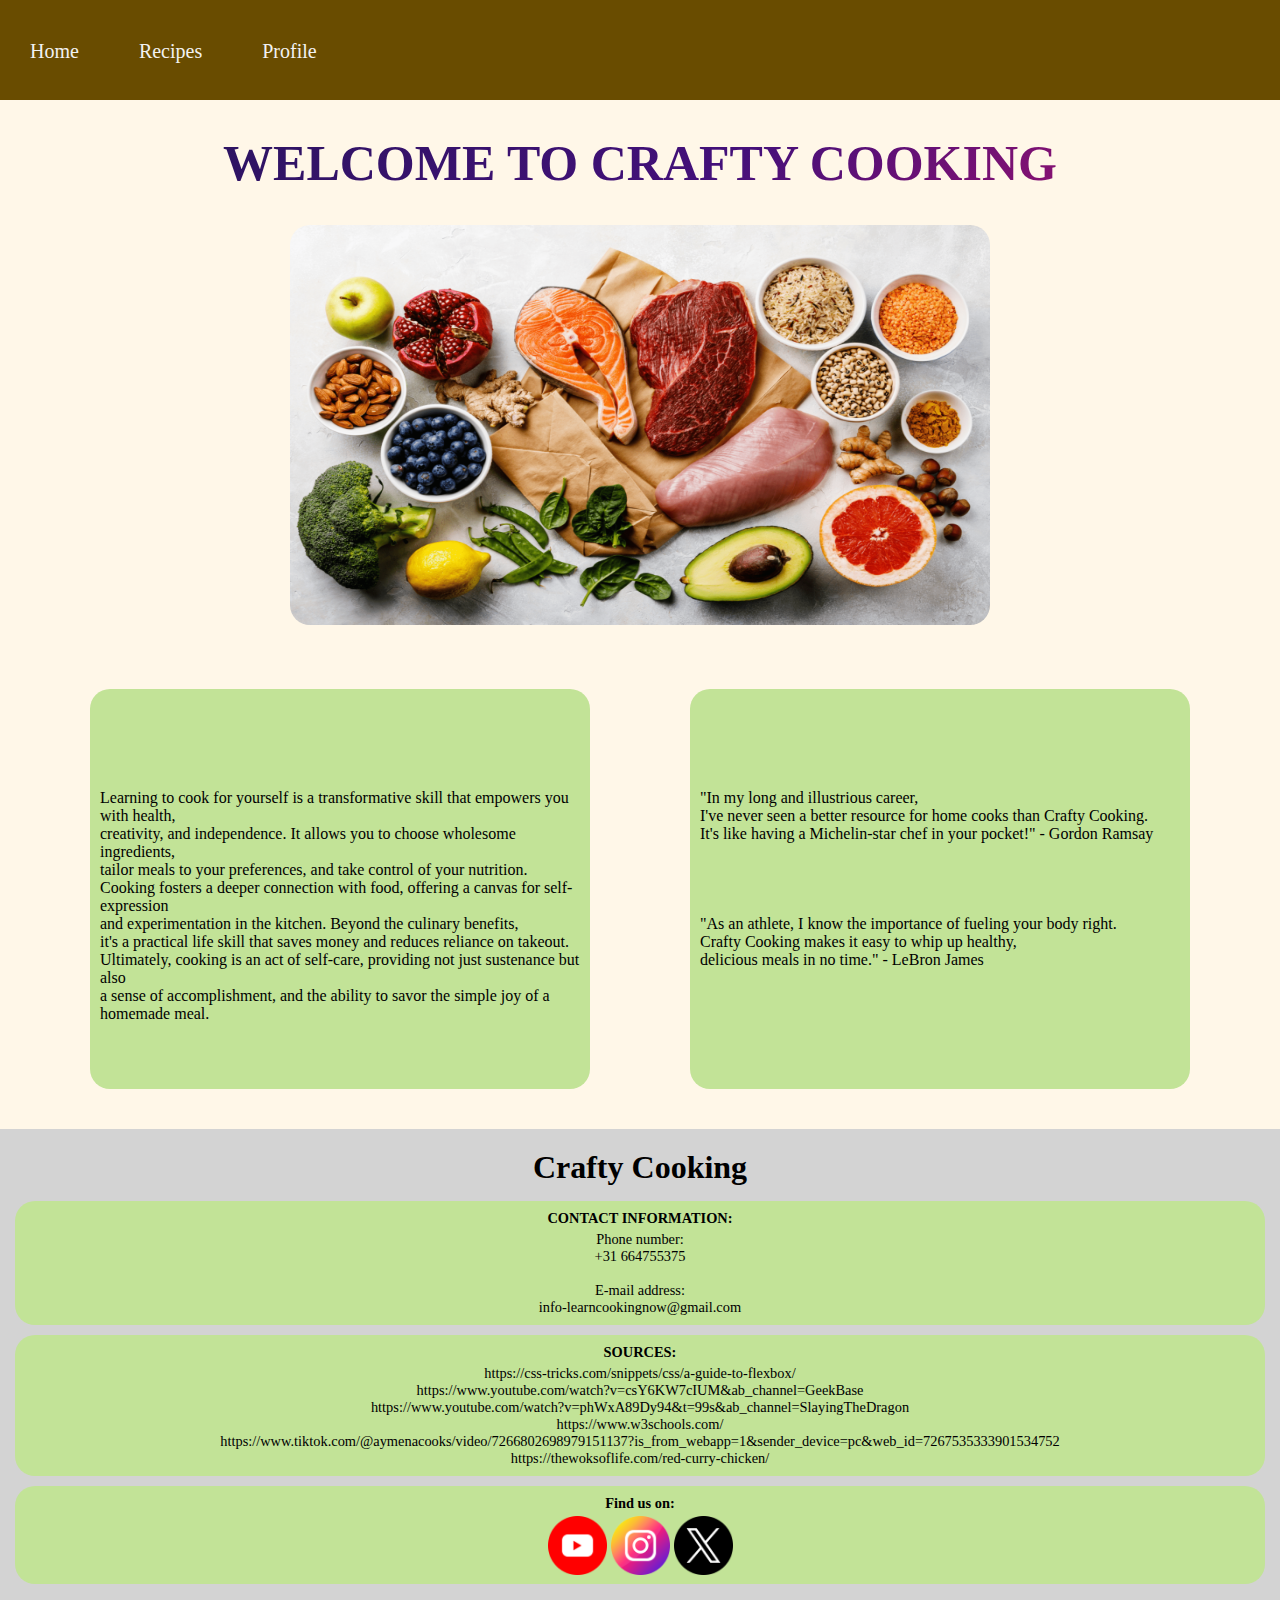
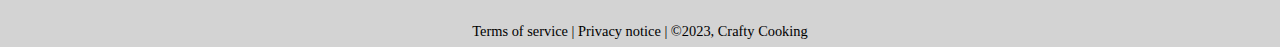
<file: index.html>
<!DOCTYPE html>
<html lang="en">
<head>
    <meta charset="UTF-8">
    <meta name="viewport" content="width=device-width, initial-scale=1.0">
    <title>Crafty Cooking</title>
    <link rel="stylesheet" href="styles/styles.css">
    <link rel="icon" href="images/chefhat2.png">
</head>
<body>

    <div class="topnavleft">
        <a href="index.html">Home</a>
        <a href="page2.html">Recipes</a>
        <a href="page4.html">Profile</a>
      </div>

      <div class="containerpage1">
        <div class="row">
          <div class="col-md-12 text-center">
            <h1 class="animate-charcter"> Welcome to Crafty Cooking</h1>
          </div>
        </div>
      </div>

      <!-- <div class="h1page1">
        <h1>Welcome to Crafty Cooking</h1>
      </div> -->

      <div class="imagepage1">
        <img src="images/ingredients.png" class="imageingredients" alt="food">
      </div>

        <div class="flex-container">
            <div>
              <br> <br> <br> <br> <br>
              Learning to cook for yourself is a transformative skill that empowers you with health, <br>
              creativity, and independence. It allows you to choose wholesome ingredients, <br>
               tailor meals to your preferences, and take control of your nutrition. <br>
               Cooking fosters a deeper connection with food, offering a canvas for self-expression <br>
               and experimentation in the kitchen. Beyond the culinary benefits, <br>
               it's a practical life skill that saves money and reduces reliance on takeout. <br>
               Ultimately, cooking is an act of self-care, providing not just sustenance but also <br>
               a sense of accomplishment, and the ability to savor the simple joy of a homemade meal.
            </div>
            <div>
              <br> <br> <br> <br> <br>
              "In my long and illustrious career, <br>
              I've never seen a better resource for home cooks than Crafty Cooking. <br>
              It's like having a Michelin-star chef in your pocket!" - Gordon Ramsay <br>
              <br> <br> <br> <br>
              "As an athlete, I know the importance of fueling your body right. <br>
              Crafty Cooking makes it easy to whip up healthy, <br>
              delicious meals in no time." - LeBron James
            </div>
          </div>

    

          <article class="all-browsers">
            <h1>Crafty Cooking</h1>
            <article class="browser">
              <h2>CONTACT INFORMATION:
                </h2>
              <p>
                Phone number: <br>
                +31 664755375 <br>
                <br>
                E-mail address:  <br>
                info-learncookingnow@gmail.com
                </p>
            </article>
            <article class="browser">
              <h2>SOURCES:</h2>
              <p>
                https://css-tricks.com/snippets/css/a-guide-to-flexbox/ <br>
                https://www.youtube.com/watch?v=csY6KW7cIUM&ab_channel=GeekBase <br>
                https://www.youtube.com/watch?v=phWxA89Dy94&t=99s&ab_channel=SlayingTheDragon <br>
                https://www.w3schools.com/ <br>
                https://www.tiktok.com/@aymenacooks/video/7266802698979151137?is_from_webapp=1&sender_device=pc&web_id=7267535333901534752 <br>
                https://thewoksoflife.com/red-curry-chicken/  
                </p>
            </article>
            <article class="browser">
              <h2>Find us on:</h2>
              <img src="images/youtube.png" class="socials" alt="youtube">
            <img src="images/instagram.png" class="socials" alt="instagram">
            <img src="images/twitter.png" class="socials" alt="twitter">
            </article>
          </article>


          
          <footer>
            <p><br>
            Terms of service | Privacy notice | ©2023, Crafty Cooking</p>
          </footer>
      

</body>
</html>
</file>
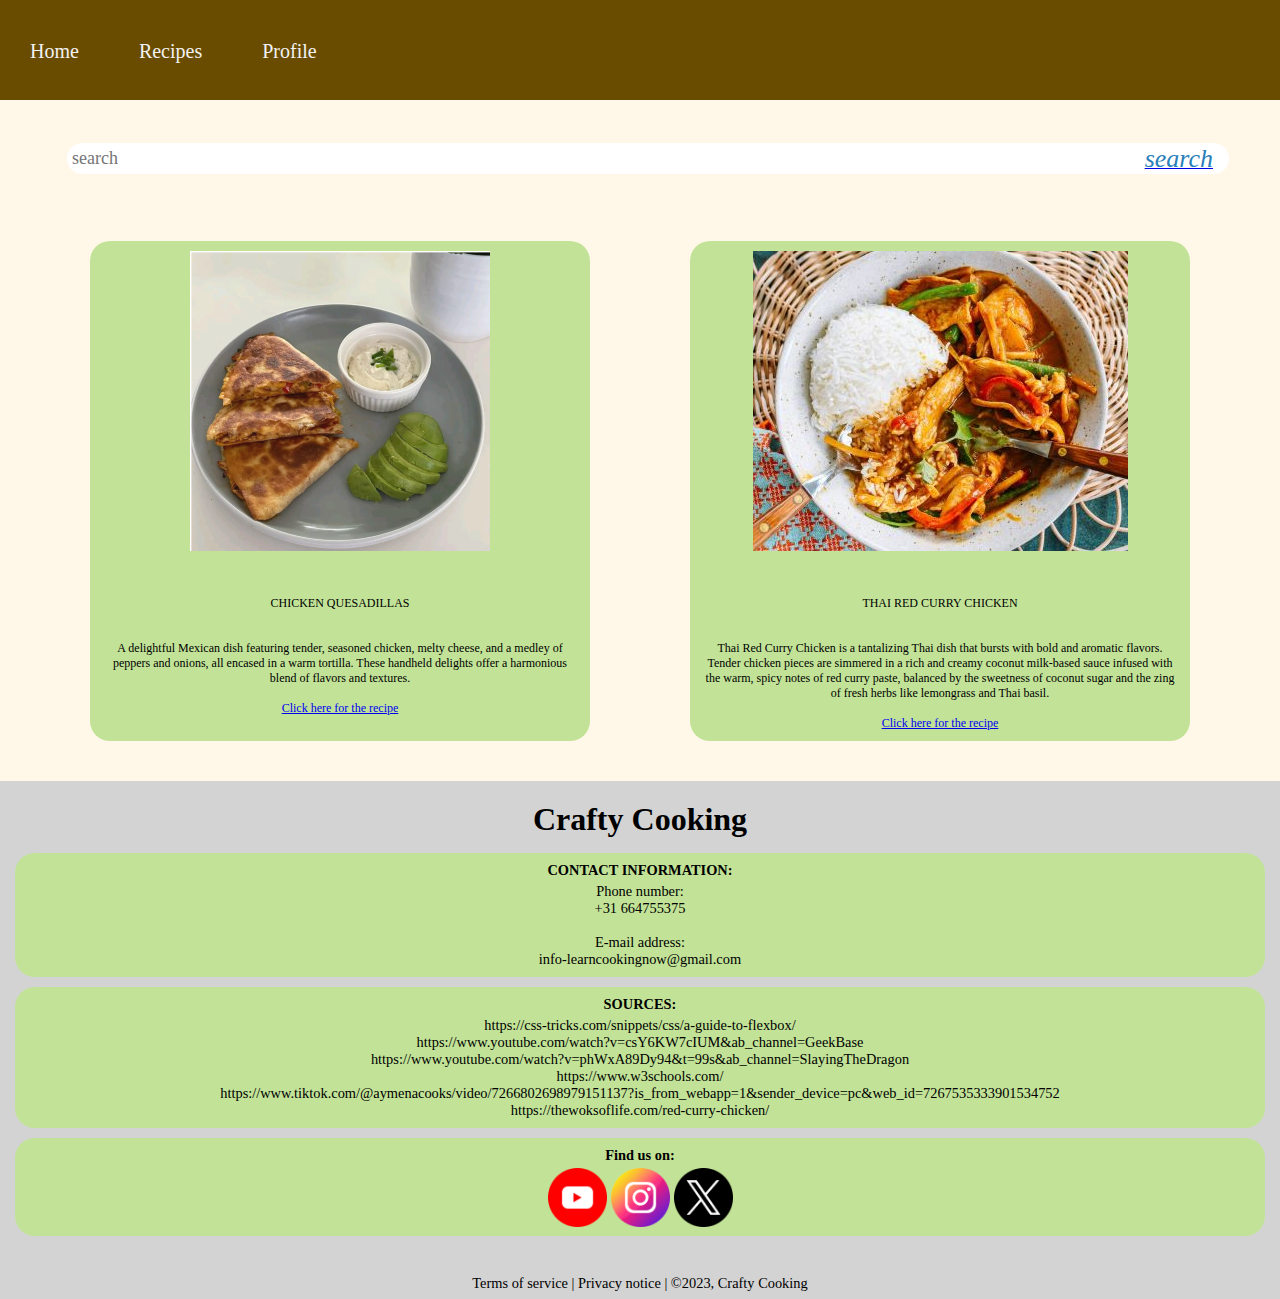
<file: page2.html>
<html lang="en">
<head>
    <meta charset="UTF-8">
    <meta name="viewport" content="width=device-width, initial-scale=1.0">
    <title>Recipes</title>
    <link rel="stylesheet" href="styles/styles.css">
    <link rel="icon" href="images/chefhat2.png">
</head>
<body>

    <div class="topnavleft">
        <a href="index.html">Home</a>
        <a href="page2.html">Recipes</a>
        <a href="page4.html">Profile</a>
      </div>

<div class="title-page1">
</div>

    <div class="boxContainer">
        <div>
        <table class="elementsContainer">
            <tr>
                <td>
                    <input type="text" placeholder="search" class="search">
                </td>
                <td>
                    <a href="images/vergrootglas.png"><i class="material-icons">search</i>
                </a>
                </td>
            </tr>
        </table>
    </div>
</div>



<div class="page2recipecontainers">
    <div>
        <img src="images/step6.png" alt="chicken quesadilla">
        <br> <br> <br> <br> CHICKEN QUESADILLAS <br> <br> 
     <br> A delightful Mexican dish featuring tender, seasoned chicken, melty cheese, 
     and a medley of peppers and onions, all encased in a warm tortilla. 
     These handheld delights offer a harmonious blend of flavors and textures. <br> <br>
     <a href="page3.html">Click here for the recipe</a>
    </div>
    <div>
        <img src="images/thairedcurry3.jpg" alt="Thai red curry">
        <br> <br> <br> <br> THAI RED CURRY CHICKEN <br> <br> 
        <br> Thai Red Curry Chicken is a tantalizing Thai dish that bursts with bold and 
        aromatic flavors. Tender chicken pieces are simmered in a rich and creamy coconut 
        milk-based sauce infused with the warm, spicy notes of red curry paste, balanced 
        by the sweetness of coconut sugar and the zing of fresh herbs like lemongrass 
        and Thai basil. <br> <br>
        <a href="page3.html">Click here for the recipe</a>
    </div>
  </div>

</div>



          <article class="all-browsers">
            <h1>Crafty Cooking</h1>
            <article class="browser">
              <h2>CONTACT INFORMATION:
                </h2>
              <p>
                Phone number: <br>
                +31 664755375 <br>
                <br>
                E-mail address:  <br>
                info-learncookingnow@gmail.com
                </p>
            </article>
            <article class="browser">
              <h2>SOURCES:</h2>
              <p>
                https://css-tricks.com/snippets/css/a-guide-to-flexbox/ <br>
                https://www.youtube.com/watch?v=csY6KW7cIUM&ab_channel=GeekBase <br>
                https://www.youtube.com/watch?v=phWxA89Dy94&t=99s&ab_channel=SlayingTheDragon <br>
                https://www.w3schools.com/ <br>
                https://www.tiktok.com/@aymenacooks/video/7266802698979151137?is_from_webapp=1&sender_device=pc&web_id=7267535333901534752 <br>
                https://thewoksoflife.com/red-curry-chicken/  
            </p>
            </article>
            <article class="browser">
              <h2>Find us on:</h2>
              <img src="images/youtube.png" class="socials" alt="youtube">
            <img src="images/instagram.png" class="socials" alt="instagram">
            <img src="images/twitter.png" class="socials" alt="twitter">
            </article>
          </article>
          
          <footer>
            <p><br>
            Terms of service | Privacy notice | ©2023, Crafty Cooking</p>
          </footer>

</body>
</html>
</file>
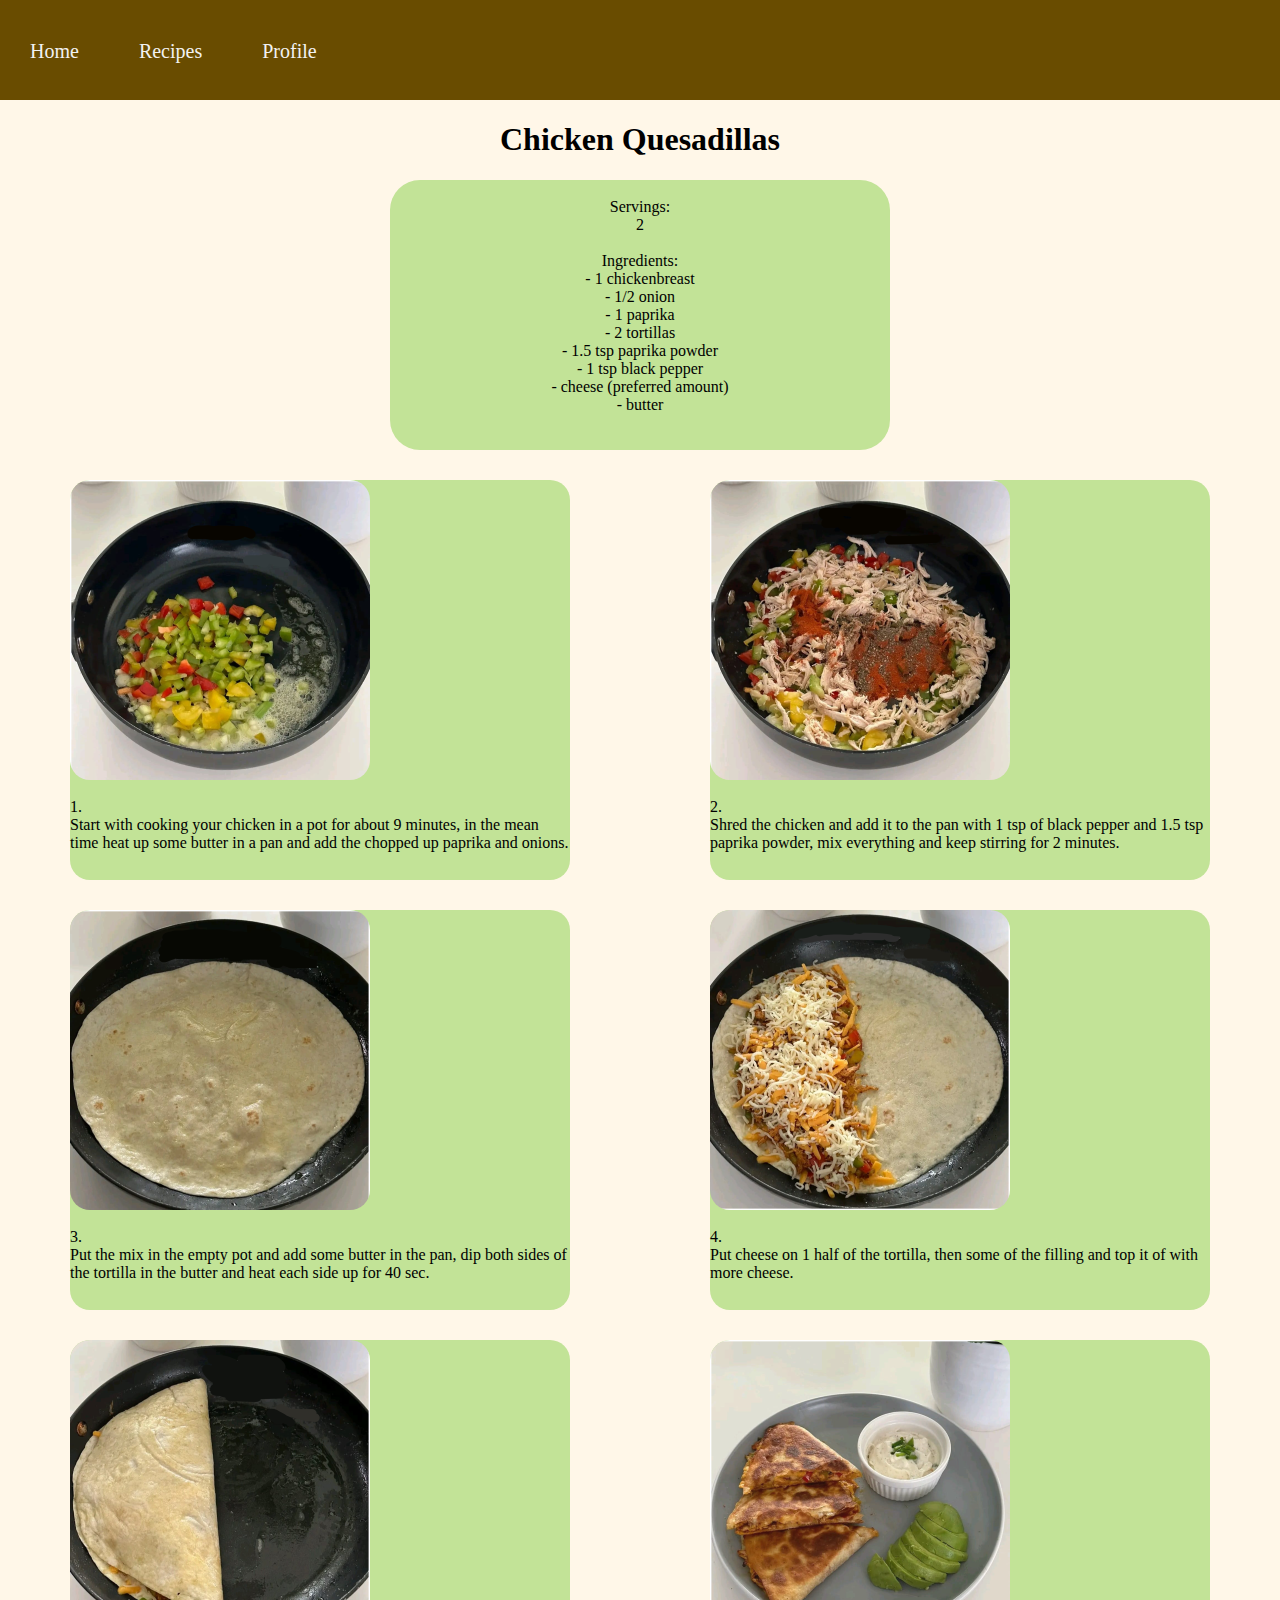
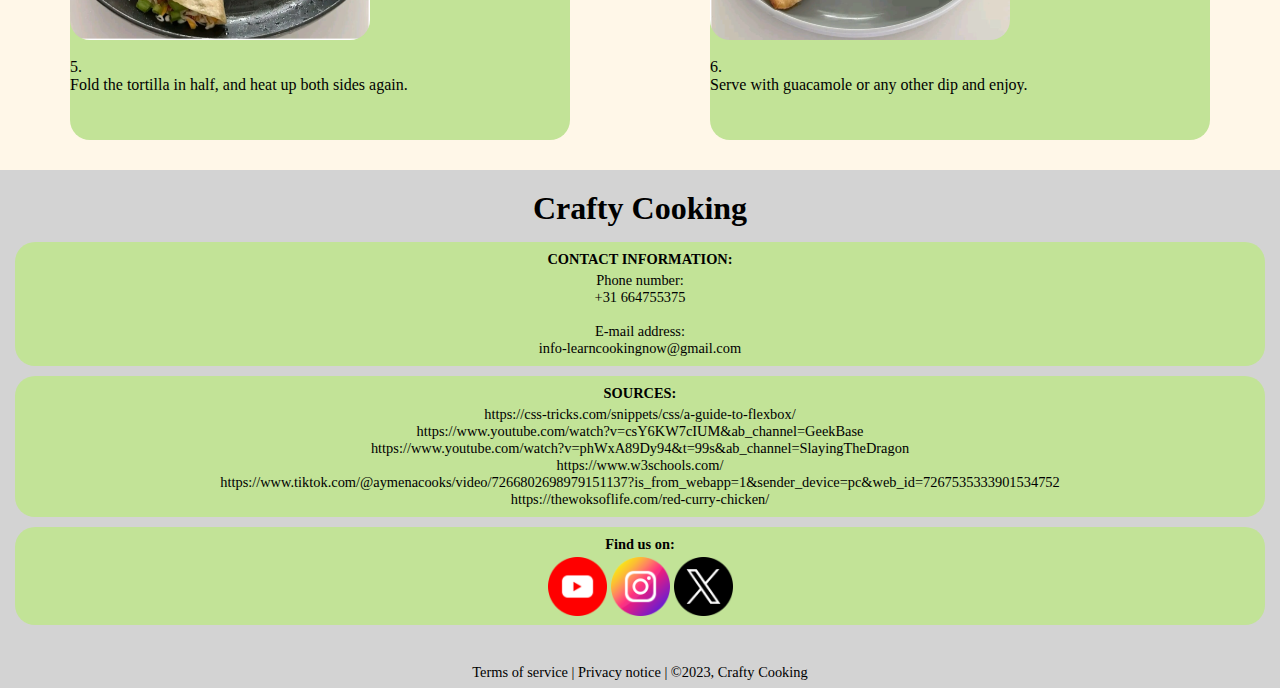
<file: page3.html>
<html lang="en">
<head>
    <meta charset="UTF-8">
    <meta name="viewport" content="width=device-width, initial-scale=1.0">
    <title>Quesadilla Recipe</title>
    <link rel="stylesheet" href="styles/styles.css">
    <link rel="icon" href="images/chefhat2.png">
</head>
<body>
    <div class="topnavleft">
        <a href="index.html">Home</a>
        <a href="page2.html">Recipes</a>
        <a href="page4.html">Profile</a>
      </div>

      <div>
        <h1>Chicken Quesadillas</h1>
      </div>

      <div class="containerpage3">
        <div>
          <br>
          Servings: <br>
          2 <br>
          <br>
          Ingredients: <br>
          - 1 chickenbreast <br>
          - 1/2 onion <br>
          - 1 paprika <br>
          - 2 tortillas <br>
          - 1.5 tsp paprika powder <br>
          - 1 tsp black pepper <br>
          - cheese (preferred amount) <br>
          - butter <br>
        </div>
      </div>

      <div class="recipesteps">
        <div>
          <img src="images/step1.png" class="page3images" alt="step1">
          <br> 
          <br> 1. <br> Start with cooking your chicken in a pot for about 9 minutes, 
          in the mean time heat up some butter in a pan and add the chopped up paprika and onions.
        </div>
        <div>
          <img src="images/step2.png" class="page3images" alt="step2">
          <br> 
          <br> 2. <br> Shred the chicken and add it to the pan with 1 tsp of black pepper 
          and 1.5 tsp paprika powder, mix everything and keep stirring for 2 minutes.
        </div>
        <div>
          <img src="images/step3.png" class="page3images" alt="step3">
          <br> 
          <br> 3. <br> Put the mix in the empty pot and add some butter in the pan, 
          dip both sides of the tortilla in the butter and heat each side up for 40 sec.
        </div>
        <div>
          <img src="images/step4.png" class="page3images" alt="step4">
          <br> 
          <br> 4. <br> Put cheese on 1 half of the tortilla, 
          then some of the filling and top it of with more cheese.
        </div>
        <div>
          <img src="images/step5.png" class="page3images" alt="step5">
          <br> 
          <br> 5. <br> Fold the tortilla in half, and heat up both sides again.
        </div>
        <div>
          <img src="images/step6.png" class="page3images" alt="step6">
          <br> 
          <br> 6. <br> Serve with guacamole or any other dip and enjoy.
        </div>
      </div>


      <article class="all-browsers">
        <h1>Crafty Cooking</h1>
        <article class="browser">
          <h2>CONTACT INFORMATION:
            </h2>
          <p>
            Phone number: <br>
            +31 664755375 <br>
            <br>
            E-mail address:  <br>
            info-learncookingnow@gmail.com
            </p>
        </article>
        <article class="browser">
          <h2>SOURCES:</h2>
          <p>
            https://css-tricks.com/snippets/css/a-guide-to-flexbox/ <br>
            https://www.youtube.com/watch?v=csY6KW7cIUM&ab_channel=GeekBase <br>
            https://www.youtube.com/watch?v=phWxA89Dy94&t=99s&ab_channel=SlayingTheDragon <br>
            https://www.w3schools.com/ <br>
            https://www.tiktok.com/@aymenacooks/video/7266802698979151137?is_from_webapp=1&sender_device=pc&web_id=7267535333901534752 <br>
            https://thewoksoflife.com/red-curry-chicken/  
            </p>
        </article>
        <article class="browser">
          <h2>Find us on:</h2>
          <img src="images/youtube.png" class="socials" alt="youtube">
        <img src="images/instagram.png" class="socials" alt="instagram">
        <img src="images/twitter.png" class="socials" alt="twitter">
        </article>
      </article>
      
      <footer>
        <p><br>
        Terms of service | Privacy notice | ©2023, Crafty Cooking</p>
      </footer>
    
</body>
</html>
</file>
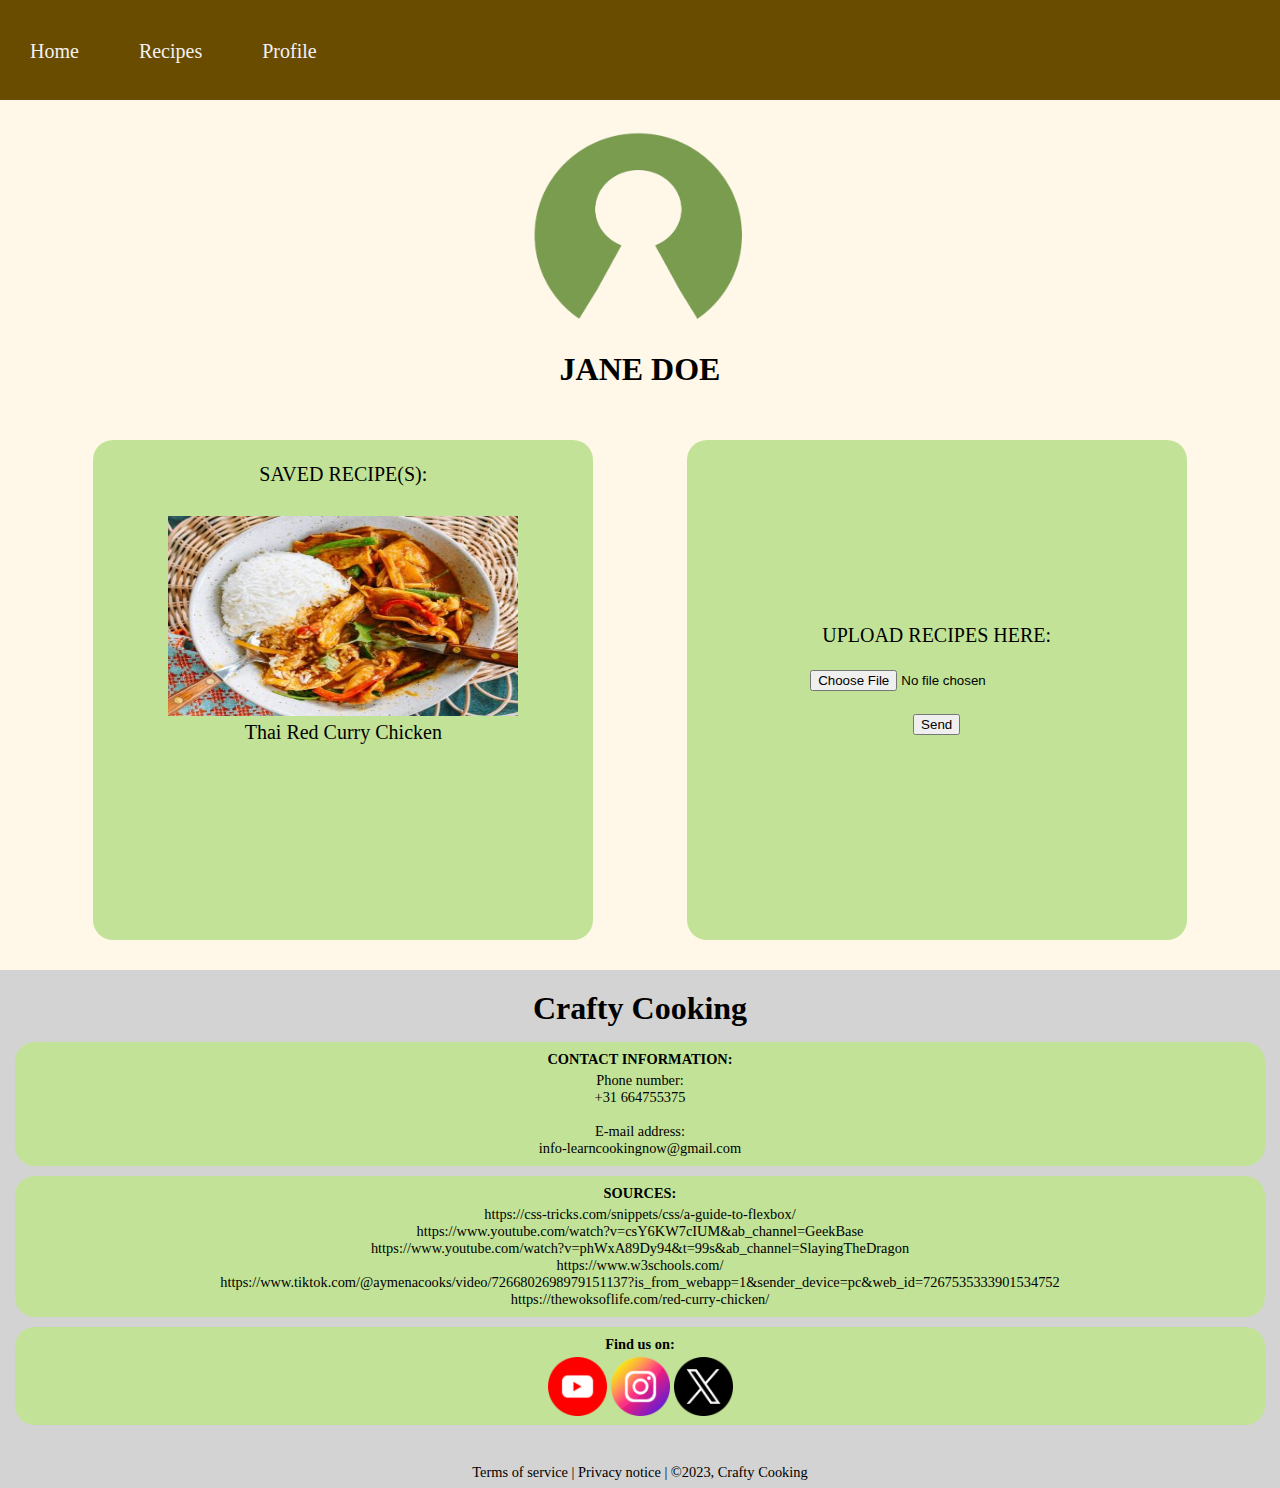
<file: page4.html>
<html lang="en">
<head>
    <meta charset="UTF-8">
    <meta name="viewport" content="width=device-width, initial-scale=1.0">
    <title>Profile</title>
    <link rel="stylesheet" href="styles/styles.css">
    <link rel="icon" href="images/chefhat2.png">
</head>
<body>
    <div class="topnavleft">
        <a href="index.html">Home</a>
        <a href="page2.html">Recipes</a>
        <a href="page4.html">Profile</a>
      </div>

      <div class="page4topimage">
        <img src="images/profielfoto.png" class="page4boxtopimage" alt="profile">
      </div>
      <h1>JANE DOE</h1>

      <div class="page4boxes">
        <div class="page4boxleft">
          <br> <p1>SAVED RECIPE(S):</p1> <br>
          <img src="images/thairedcurry3.jpg" class="page4imagethai" alt="thairedcurry3">
          <p2> <br> Thai Red Curry Chicken</p2>
        </div>
        <div class="page4boxright">
         <br> <br> <br> <br> <br> <br> <br> <br>  <p3>UPLOAD RECIPES HERE:</p3> <br> <br>

          <input type="file" id="actual-btn">
          <br> <br>
          <input type="submit" value="Send" id="upload" class="btn">
        
        </div>
      </div>

      <article class="all-browsers">
        <h1>Crafty Cooking</h1>
        <article class="browser">
          <h2>CONTACT INFORMATION:
            </h2>
          <p>
            Phone number: <br>
            +31 664755375 <br>
            <br>
            E-mail address:  <br>
            info-learncookingnow@gmail.com
            </p>
        </article>
        <article class="browser">
          <h2>SOURCES:</h2>
          <p>
            https://css-tricks.com/snippets/css/a-guide-to-flexbox/ <br>
            https://www.youtube.com/watch?v=csY6KW7cIUM&ab_channel=GeekBase <br>
            https://www.youtube.com/watch?v=phWxA89Dy94&t=99s&ab_channel=SlayingTheDragon <br>
            https://www.w3schools.com/ <br>
            https://www.tiktok.com/@aymenacooks/video/7266802698979151137?is_from_webapp=1&sender_device=pc&web_id=7267535333901534752 <br>
            https://thewoksoflife.com/red-curry-chicken/  
            </p>
        </article>
        <article class="browser">
          <h2>Find us on:</h2>
          <img src="images/youtube.png" class="socials" alt="youtube">
        <img src="images/instagram.png" class="socials" alt="instagram">
        <img src="images/twitter.png" class="socials" alt="twitter">
        </article>
      </article>
      
      <footer>
        <p><br>
        Terms of service | Privacy notice | ©2023, Crafty Cooking</p>
      </footer>
    
</body>
</html>
</file>
<file: styles/styles.css>
body {
    background: #FFF7E8;
}

 /* Style the top navigation bar */
 .topnavleft {
  overflow: hidden;
  background-color: #694C00;
  height: 100px;
}

/* Style the topnav links */
.topnavleft a {
  float: left;
  display: block;
  color: #f2f2f2;
  text-align: center;
  padding: 40px 30px;
  text-decoration: none;
  font-size: 20px;
}


/* Change color on hover */
.topnav a:hover {
  background-color: #ddd;
  color: black;
}

.animate-charcter
{
   text-transform: uppercase;
  background-image: linear-gradient(
    -225deg,
    #231557 0%,
    #44107a 29%,
    #ff1361 67%,
    #fff800 100%
  );
  background-size: auto auto;
  background-clip: border-box;
  background-size: 200% auto;
  color: #fff;
  -webkit-background-clip: text;
  -webkit-text-fill-color: transparent;
  animation: textclip 2s linear infinite;
  font-size: 50px;
      
}

@keyframes textclip {
  to {
    background-position: 200% center;
  }
}

/* .h1page1{
  font-size: 150%;
} */

.imagepage1{
  display: flex;
  justify-content: center;
}

.imageingredients{
  width: 700px;
  height: 400px;
  border-radius: 20px;
}

  .flex-container {
    display: flex;
    flex-wrap: wrap;
    justify-content: space-evenly;
  }
  
  .flex-container > div {
    background-color: #C2E397;
    width: 500px;
    height: 400px;
    margin: 10px;
    margin-top: 5%;
    text-align: left;
    font-size: 12;
    border-radius: 20px;
    padding: 10px;
  }


  /* titel bovenop pagina */
  h1{
    text-align: center;
  }

  * {
    box-sizing: border-box;
  }
  
  body {
    margin: 0;
  }
  



/* page 2 */




/* search engine */
.boxContainer{
  display: flex;
  flex-wrap: nowrap;
  justify-content: center;
  margin-top: 40px;
}

.boxContainer > div{
  width: 90%;
}

.elementsContainer{
  width: 100%;
  height: 100%;
  text-align: right;
}




.search{
  border: none;
  height: 100%;
  width: 132%;
  padding: 5px 5px;
  border-radius: 50px;
  font-size: 18px;
  font-family: "nunito";
  color: #424242;
  font-weight: 500;
}

.search:focus{
  outline: none;
}

.material-icons{
  font-size: 26;
  color: #2980b9;
}


.page2recipecontainers {
  display: flex;
  flex-wrap: wrap;
  justify-content: space-evenly;
}

.page2recipecontainers > div {
  background-color: #C2E397;
  width: 500px;
  height: 500px;
  margin: 10px;
  margin-top: 5%;
  text-align: center;
  font-size: 12;
  border-radius: 20px;
  padding: 10px;
}



/* pagina 3 */

/* 2 containers upper page */
.containerpage3{
  display: flex;
  flex-wrap: nowrap;
  justify-content: center;
  justify-content: space-around;
}

.containerpage3 > div{
  background-color: #C2E397;
  width: 500px;
  height: 270px;
  border-radius: 30px;
  text-align: center;
}


/* container recipe steps  */
.recipesteps{
  display: flex;
  flex-wrap: wrap;
  justify-content: center;
  justify-content: space-around;
}

.recipesteps > div{
  width: 500px;
  height: 400px;
  margin-top: 30px;
  background-color: #C2E397;
  border-radius: 20px;
}

.page3images{
  border-radius: 20px;
  justify-content: center;
}


/* page 4 */


.page4boxes{
  display: flex;
  flex-wrap: wrap;
  justify-content: space-evenly;
}



.page4topimage{
  display: flex;
  justify-content: center;
}

.page4boxtopimage{
  width: 230px;
  height: 200px;
  margin-top: 30px;
}

.page4boxleft {
  background-color: #C2E397;
  width: 500px;
  height: 500px;
  margin-top: 30px;
  text-align: center;
  font-size: 20;
  border-radius: 20px;
}

.page4imagethai{
  margin-top: 30px;
  width: 350px;
  height: 200px;
}

.page4boxright{
  background-color: #C2E397;
  width: 500px;
  height: 500px;
  margin-top: 30px;
  text-align: center;
  font-size: 20;
  border-radius: 20px;
}


  .all-browsers {
    margin-top: 30px;
    padding: 5px;
    background-color: lightgray;
  }
  
  .all-browsers > h1, .browser {
    margin: 10px;
    padding: 5px;
    text-align: center;
    border-radius: 20px;
  }
  
  .browser {
    background: #C2E397;
  }
  
  .browser > h2, p {
    margin: 4px;
    font-size: 90%;
  }
  
  footer {
    text-align: center;
    padding: 3px;
    background-color: lightgrey;
  }


  .socials{
    width: 59px;
    height: 59px;
  }
</file>
